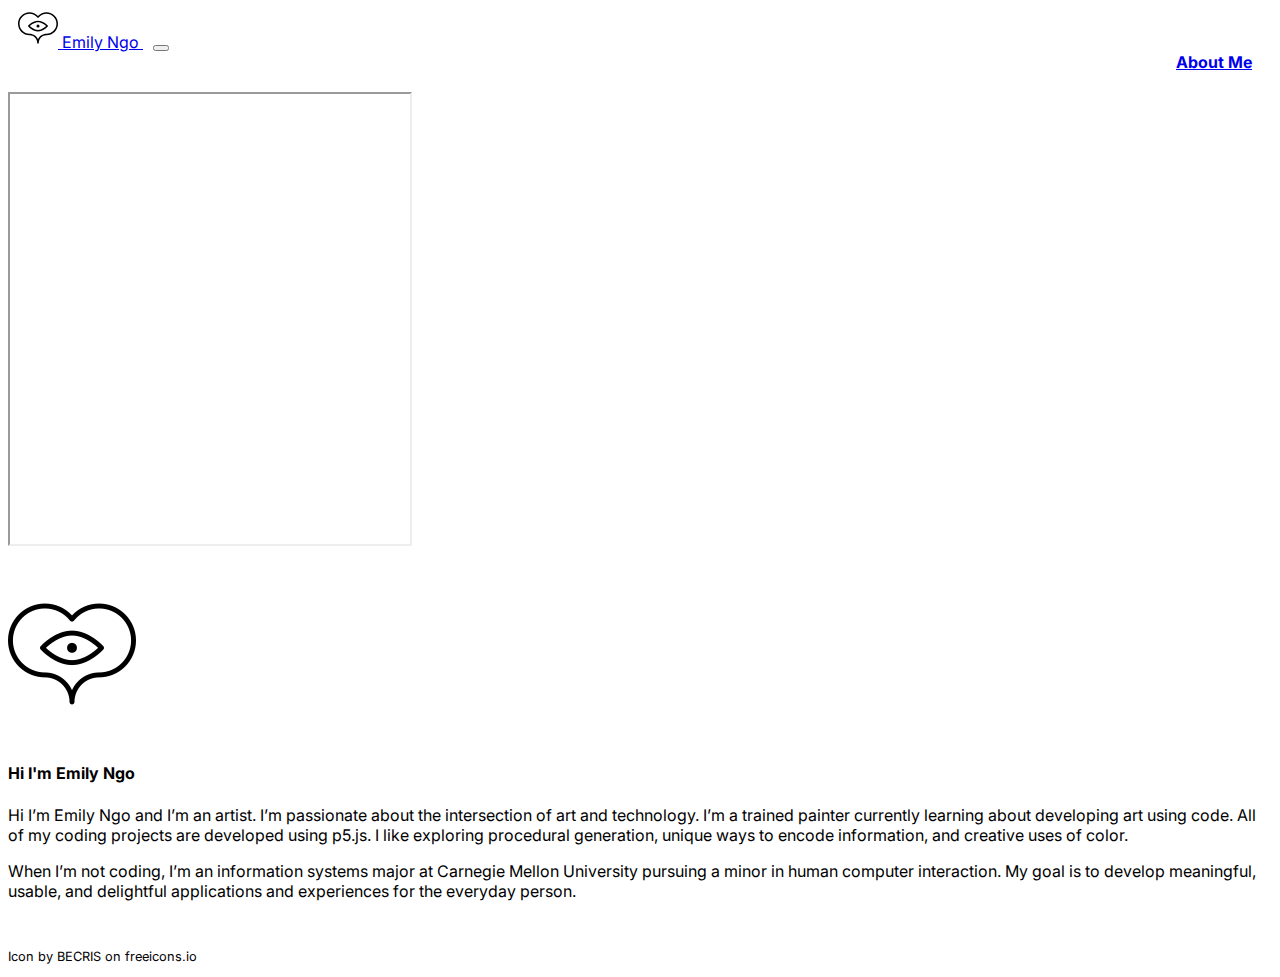
<file: about.html>
<!doctype html>
<html lang="en">
  <head>
    <title>Emily Ngo Portfolio</title>
    
    <!-- Required meta tags -->
    <meta charset="utf-8">
    <meta name="viewport" content="width=device-width, initial-scale=1">
    <meta name="description" content="Emily Ngo Art Portfolio">
    <meta name="author" content="Emily Ngo">

    <!-- Bootstrap CSS -->
    <link href="https://cdn.jsdelivr.net/npm/bootstrap@5.1.3/dist/css/bootstrap.min.css" rel="stylesheet" integrity="sha384-1BmE4kWBq78iYhFldvKuhfTAU6auU8tT94WrHftjDbrCEXSU1oBoqyl2QvZ6jIW3" crossorigin="anonymous">

    <link rel="stylesheet" href="css/styles.css">
    <link rel="stylesheet" href="css/slides.css">
    
    <script src="js/trad.js"></script>
    <script src="js/load-gallery.js"></script>
    
    <link rel="shortcut icon" type="image" href="imgs/icons/emily-heart1.svg">
  </head>

  <body>
    
    <header>
        <nav class="navbar navbar-expand-lg navbar-light bg-light">
            <a class="navbar-brand" href="index.html">
                <img src="imgs/icons/emily-heart1.svg" width="40" height="40" class="d-inline-block align-content-center logo" alt="heart logo">
                Emily Ngo
            </a>
        
            <button id = "burger" class="navbar-toggler" type="button" data-toggle="collapse" data-target="#navbarNavAltMarkup" aria-controls="navbarNavAltMarkup" aria-expanded="false" aria-label="Toggle navigation">
            <span class="navbar-toggler-icon"></span>
            </button>
            <div class="collapse navbar-collapse" id="navbarNavAltMarkup">
            <div class="navbar-nav">
                <a class="nav-item nav-link active" href="about.html"><b>About Me</b></a>
                <!-- <a class="nav-item nav-link active" href="#">Traditional Art</a>
                <a class="nav-item nav-link active" href="#">Digital Art</a> -->

            </div>
            
            </div>
            
        </nav>
    </header>
    <div class="container">
        <br>
        <div class = "row">
            <div class = "col-12 col-lg-1"></div>
            <div class = "col-12 col-md-8 col-lg-5">
                <iframe src="https://editor.p5js.org/toad2/full/gT6hYixPs"></iframe>
            </div>
            <div class = "col-12 col-md-5 col-lg-6">
                <br>
                <br>
                <div><img src = "imgs/icons/emily-heart1.png"></div>
                <br>
                <h4>Hi I'm Emily Ngo</h4>
                <p>
                    Hi I’m Emily Ngo and I’m an artist. I’m passionate about the intersection of art and technology. I’m a trained painter currently learning about developing art using code. All of my coding projects are developed using p5.js. I like exploring procedural generation, unique ways to encode information, and creative uses of color. 
                </p>
     
                <p>
                    When I’m not coding, I’m an information systems major at Carnegie Mellon University pursuing a minor in human computer interaction. My goal is to develop meaningful, usable, and delightful applications and experiences for the everyday person.
                </p>
            </div>
        
            
        </div>
        <br>
        
        
    

    <footer class = "text-center">
      <p>
      Icon by BECRIS on freeicons.io
      </p>
    </footer>
    </div>

   




    <script src="https://code.jquery.com/jquery-3.3.1.slim.min.js" integrity="sha384-q8i/X+965DzO0rT7abK41JStQIAqVgRVzpbzo5smXKp4YfRvH+8abtTE1Pi6jizo" crossorigin="anonymous"></script>
    <script src="https://cdnjs.cloudflare.com/ajax/libs/popper.js/1.14.7/umd/popper.min.js" integrity="sha384-UO2eT0CpHqdSJQ6hJty5KVphtPhzWj9WO1clHTMGa3JDZwrnQq4sF86dIHNDz0W1" crossorigin="anonymous"></script>
    <script src="https://stackpath.bootstrapcdn.com/bootstrap/4.3.1/js/bootstrap.min.js" integrity="sha384-JjSmVgyd0p3pXB1rRibZUAYoIIy6OrQ6VrjIEaFf/nJGzIxFDsf4x0xIM+B07jRM" crossorigin="anonymous"></script>
  </body>

</html>
</file>
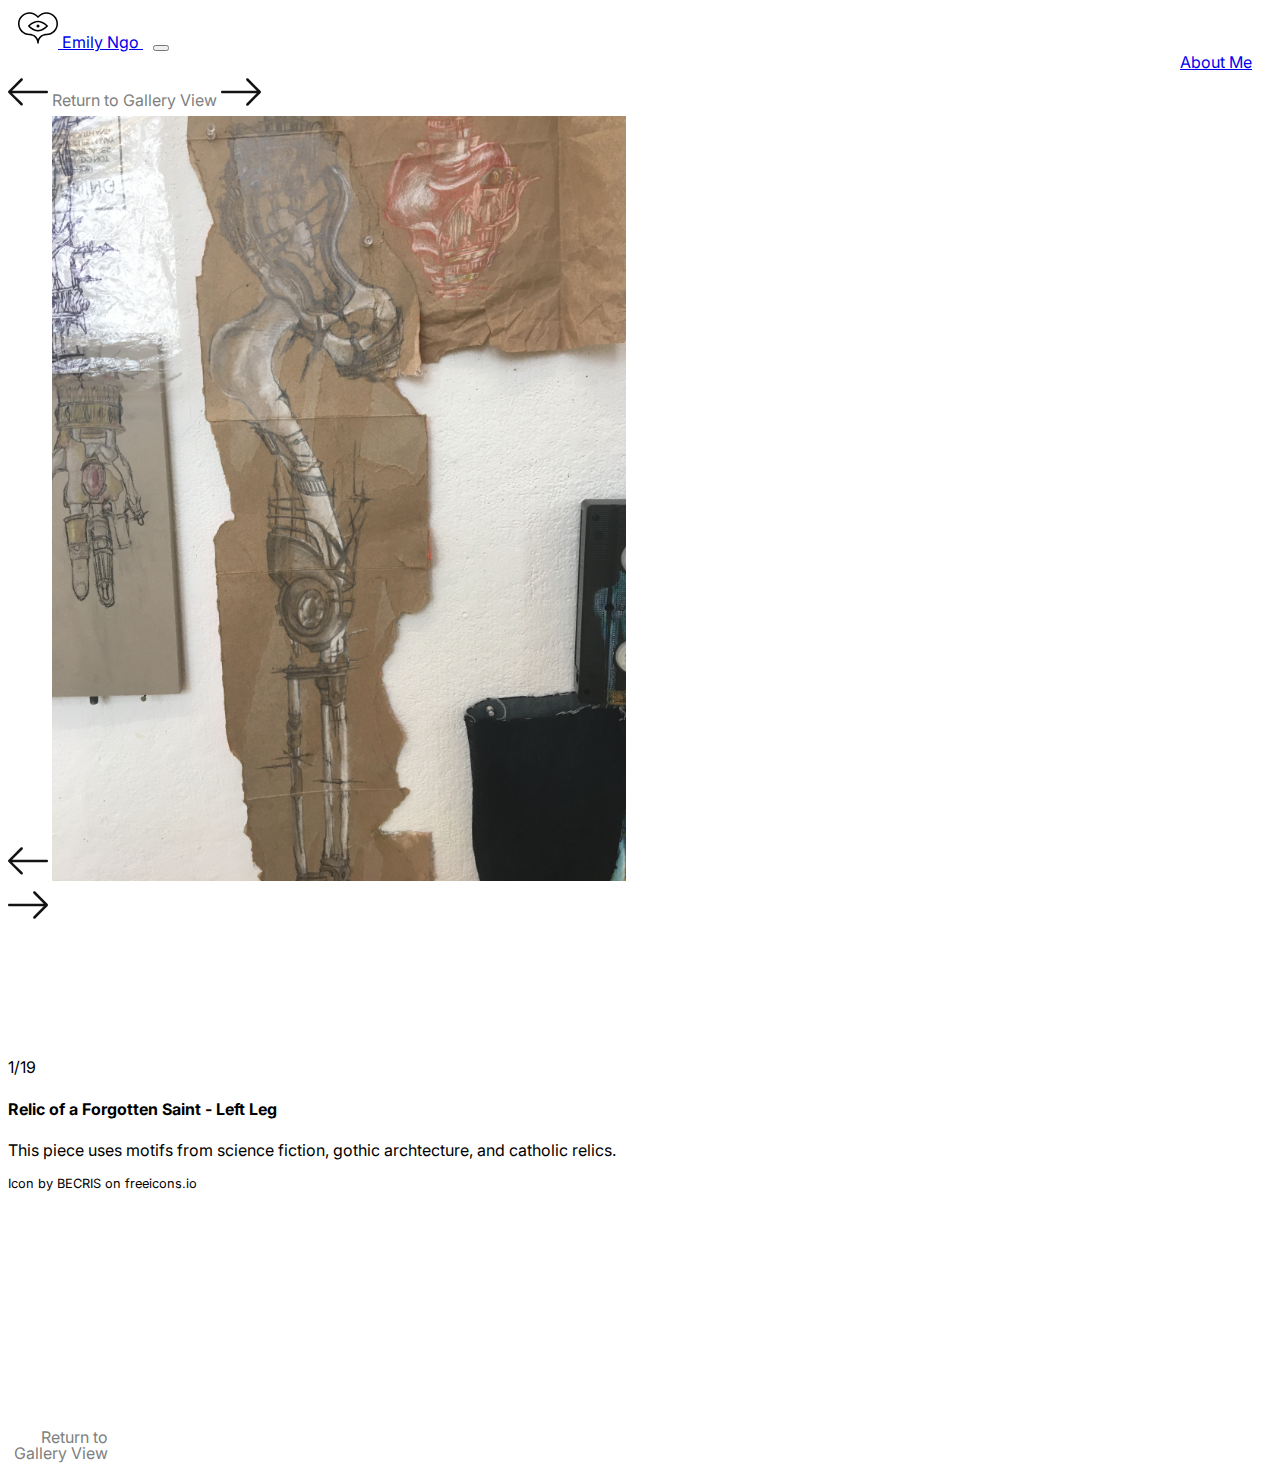
<file: slide.html>
<!doctype html>
<html lang="en">
  <head>
    <title>Emily Ngo Portfolio</title>
    
    <!-- Required meta tags -->
    <meta charset="utf-8">
    <meta name="viewport" content="width=device-width, initial-scale=1">
    <meta name="description" content="Emily Ngo Art Portfolio">
    <meta name="author" content="Emily Ngo">

    <!-- Bootstrap CSS -->
    <link href="https://cdn.jsdelivr.net/npm/bootstrap@5.1.3/dist/css/bootstrap.min.css" rel="stylesheet" integrity="sha384-1BmE4kWBq78iYhFldvKuhfTAU6auU8tT94WrHftjDbrCEXSU1oBoqyl2QvZ6jIW3" crossorigin="anonymous">

    <link rel="stylesheet" href="css/styles.css">
    <link rel="stylesheet" href="css/slides.css">

    <script src="js/trad.js"></script>
    <script src="js/load-gallery.js"></script>
    
    <link rel="shortcut icon" type="image" href="imgs/icons/emily-heart1.svg">
  </head>

  <body onload = "showSlide()">
    
    <header>
        <nav class="navbar navbar-expand-lg navbar-light bg-light">
            <a class="navbar-brand" href="index.html">
                <img src="imgs/icons/emily-heart1.svg" width="40" height="40" class="d-inline-block align-content-center logo" alt="heart logo">
                Emily Ngo
            </a>
        
            <button id = "burger" class="navbar-toggler" type="button" data-toggle="collapse" data-target="#navbarNavAltMarkup" aria-controls="navbarNavAltMarkup" aria-expanded="false" aria-label="Toggle navigation">
            <span class="navbar-toggler-icon"></span>
            </button>
            <div class="collapse navbar-collapse" id="navbarNavAltMarkup">
            <div class="navbar-nav">
                <a class="nav-item nav-link active" href="about.html">About Me</a>
                <!-- <a class="nav-item nav-link active" href="#">Traditional Art</a>
                <a class="nav-item nav-link active" href="#">Digital Art</a> -->

            </div>
            
            </div>
            
        </nav>
    </header>
    <div class="container">
      
      <div class="d-flex justify-content-between d-md-none" id = "top-arrows">
        
        <img src = "imgs/icons/l-arrow.svg" class = "img-fluid arrow" onclick="changeIndex(-1)">
        <a class = "return" href = "index.html">Return to Gallery View</a>
        <img src = "imgs/icons/r-arrow.svg" class = "img-fluid arrow" onclick="changeIndex(1)">
      </div> 
        
        <div id = "slide" class = "text-center d-flex justify-content-around ">
          <span class="d-none d-md-block ">
            <img src = "imgs/icons/l-arrow.svg" class = "img-fluid arrow align-middle" onclick="changeIndex(-1)">
          </span>

          
          <img id = "slide-img" src = "" class = "img-fluid text-center">

          <div class="d-none d-md-block" id = "return-arrow">
            <img src = "imgs/icons/r-arrow.svg" class = "img-fluid arrow" onclick="changeIndex(1)">
            <a href = "index.html" class = "return"><p>Return to Gallery View</p></a>

          </div>

        </div> 
             
       
        <div id = "slide-info1" class = "container">
          <div class = "row"><p id = "slide-pos"><b>1/99</b></p></div>
          <div class="row">
            
            <div class="col-sm-4">
              <h4 id = "slide-title">Title</h4>
            </div>
            
            <div class="col-sm-8">
              <p id = "slide-description" class = "">
                Lorem ipsum dolor sit amet, consectetur adipiscing elit, sed do eiusmod tempor incididunt ut labore et dolore magna aliqua. Ut enim ad minim veniam, quis nostrud exercitation ullamco laboris nisi ut aliquip ex ea commodo consequat. Duis aute irure dolor in reprehenderit in voluptate velit esse cillum dolore eu fugiat nulla pariatur. Excepteur sint occaecat cupidatat non proident, sunt in culpa qui officia deserunt mollit anim id est laborum.
              </p>
              <!-- In Progress do not have a detail slide ready yet -->
              <!-- <a href = "" class = "bg-primary"><p class = "learn-more">Learn More</p></a> -->
            </div>

          </div>
          
          
        </div>
        
        
    

    <footer class = "text-center">
      <p>
      Icon by BECRIS on freeicons.io
      </p>
    </footer>
    </div>

   




    <script src="https://code.jquery.com/jquery-3.3.1.slim.min.js" integrity="sha384-q8i/X+965DzO0rT7abK41JStQIAqVgRVzpbzo5smXKp4YfRvH+8abtTE1Pi6jizo" crossorigin="anonymous"></script>
    <script src="https://cdnjs.cloudflare.com/ajax/libs/popper.js/1.14.7/umd/popper.min.js" integrity="sha384-UO2eT0CpHqdSJQ6hJty5KVphtPhzWj9WO1clHTMGa3JDZwrnQq4sF86dIHNDz0W1" crossorigin="anonymous"></script>
    <script src="https://stackpath.bootstrapcdn.com/bootstrap/4.3.1/js/bootstrap.min.js" integrity="sha384-JjSmVgyd0p3pXB1rRibZUAYoIIy6OrQ6VrjIEaFf/nJGzIxFDsf4x0xIM+B07jRM" crossorigin="anonymous"></script>
  </body>

</html>
</file>
<file: css/styles.css>
@import url('https://fonts.googleapis.com/css2?family=Hind:wght@300;400;500;600;700&family=Inter:wght@100;200;300;400;500;600;700;800;900&display=swap');

body{
    font-family: 'Inter', sans-serif;
    font-size: 16px;
}

footer{
    font-size: 0.8em;
}

iframe{
    min-width: 400px;
    height: 450px;
}

.arrow{
    width: 40px;
}

.arrow:hover{
    opacity: 0.5;
}

.navbar-brand{
    /* background-color: aqua; */
    padding-left: 10px;
}

.navbar-brand{
    /* background-color: aqua; */
    padding-right: 10px;
}

.navbar-nav{
    padding-right: 20px;
    text-align: right;
}

.navbar-nav a:hover{
    background-color: lavender;
    padding-right: 10px;
}

#burger{
    margin-right: 10px;
}

/* Tablet */
@media (max-width: 1000px) {  
    body{
        /* background-color: lavender; */
    } 
}


/* Mobile */
@media screen and (max-width: 600px) {
    body{
        /* background-color: cornflowerblue; */
    }
}
</file>
<file: css/slides.css>
.return{
    vertical-align: bottom;
    margin:0;
    padding: 0;
    line-height: 2em;
    text-decoration: none;
    color: gray;
}

.return a{
    color: gray;
}

.return a:hover{
    color: cornflowerblue;
}

#return-arrow{
    max-width: 100px;
    
}

#return-arrow a{
    background-color: aqua;
    margin-top: 100px;
    line-height: 1em;
    text-align: right;
}

#return-arrow p{
    margin-top: 500px;
    
}

#slide-info1{
    padding-top: 2%;
    /* background-color: lavender; */
}

#slide-img{
    max-height: 85vh;
}

#slide{
    max-height: 100vh;
    /* background-color: aquamarine; */
}
</file>
